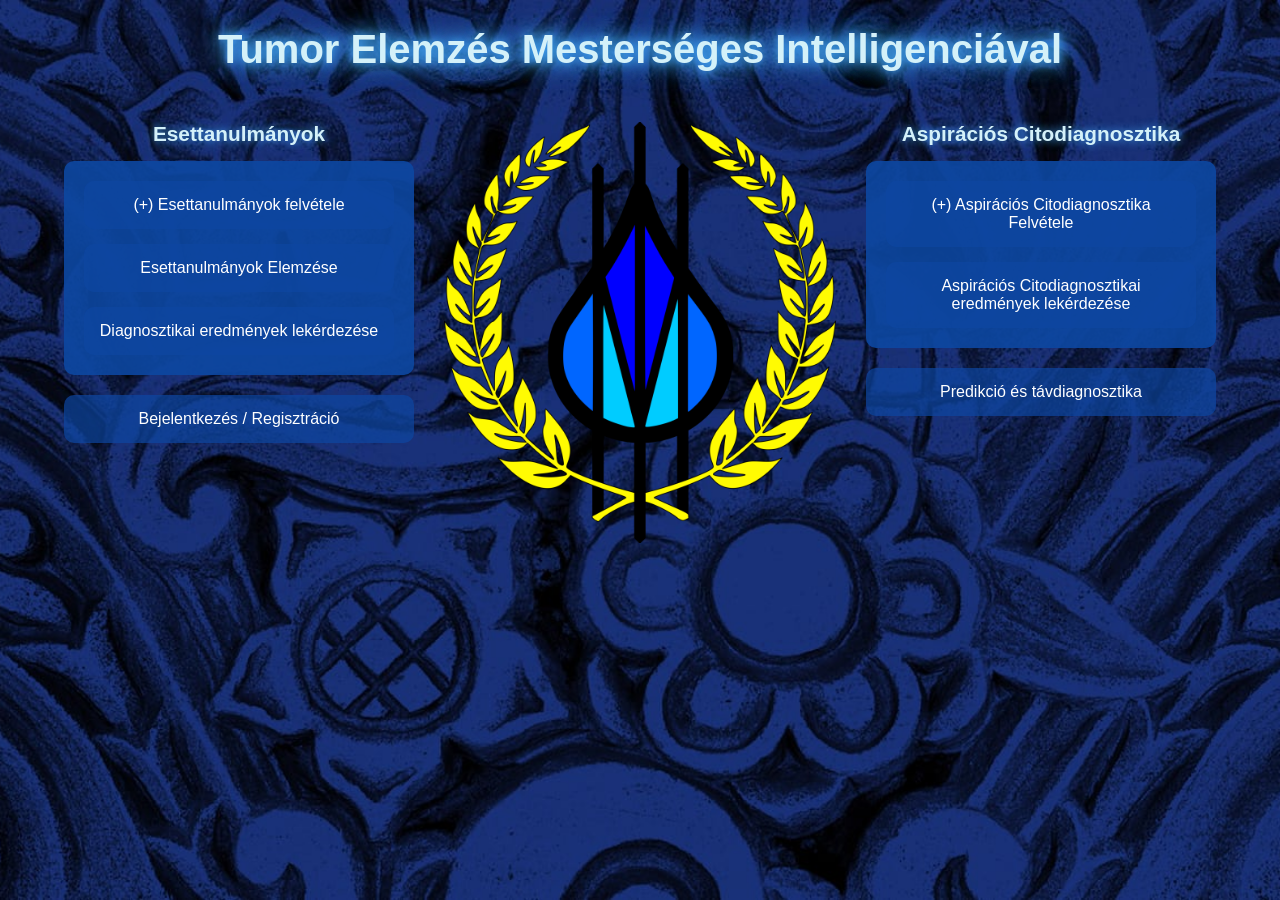
<file: index.html>
<!DOCTYPE html>
<html lang="hu">
<head>
    <meta charset="UTF-8">
    <meta name="viewport" content="width=device-width, initial-scale=1.0, maximum-scale=1.0, user-scalable=no">
    <link rel="icon" href="icon.png">
    <title>TEMI- Tumor Elemzes MI-vel</title>
    <link rel="stylesheet" href="style.css">
</head>
<body>
<h1>Tumor Elemzés Mesterséges Intelligenciával</h1>
<div class="dashboard-three-column">
    <div class="column left-column">
        <div class="section-title">Esettanulmányok</div>
        <div class="button-container dark-container">
            <a href="organ.html" class="dashboard-button">(+) Esettanulmányok felvétele</a>
            <a href="web_analyse.php" class="dashboard-button">Esettanulmányok Elemzése</a>
            <a href="query.html" class="dashboard-button">Diagnosztikai eredmények lekérdezése</a>
        </div>
        <div class="additional-buttons">
            <a href="signup.html" class="dashboard-button">Bejelentkezés / Regisztráció</a>
        </div>
    </div>

    <div class="column middle-column">
        <div class="logo-section">
            <div class="logo">
                <img src="image1.png" alt="TEMI Logo">
            </div>
        </div>
    </div>

    <div class="column right-column">
        <div class="section-title">Aspirációs Citodiagnosztika</div>
        <div class="button-container dark-container">
            <a href="image_analysis.html" class="dashboard-button">(+) Aspirációs Citodiagnosztika Felvétele</a>
            <a href="imgquery.html" class="dashboard-button">Aspirációs Citodiagnosztikai eredmények lekérdezése</a>
        </div>
        <div class="additional-buttons">
            <a href="patient.html" class="dashboard-button">Predikció és távdiagnosztika</a>
        </div>
    </div>
</div>
</body>
</html>
</file>
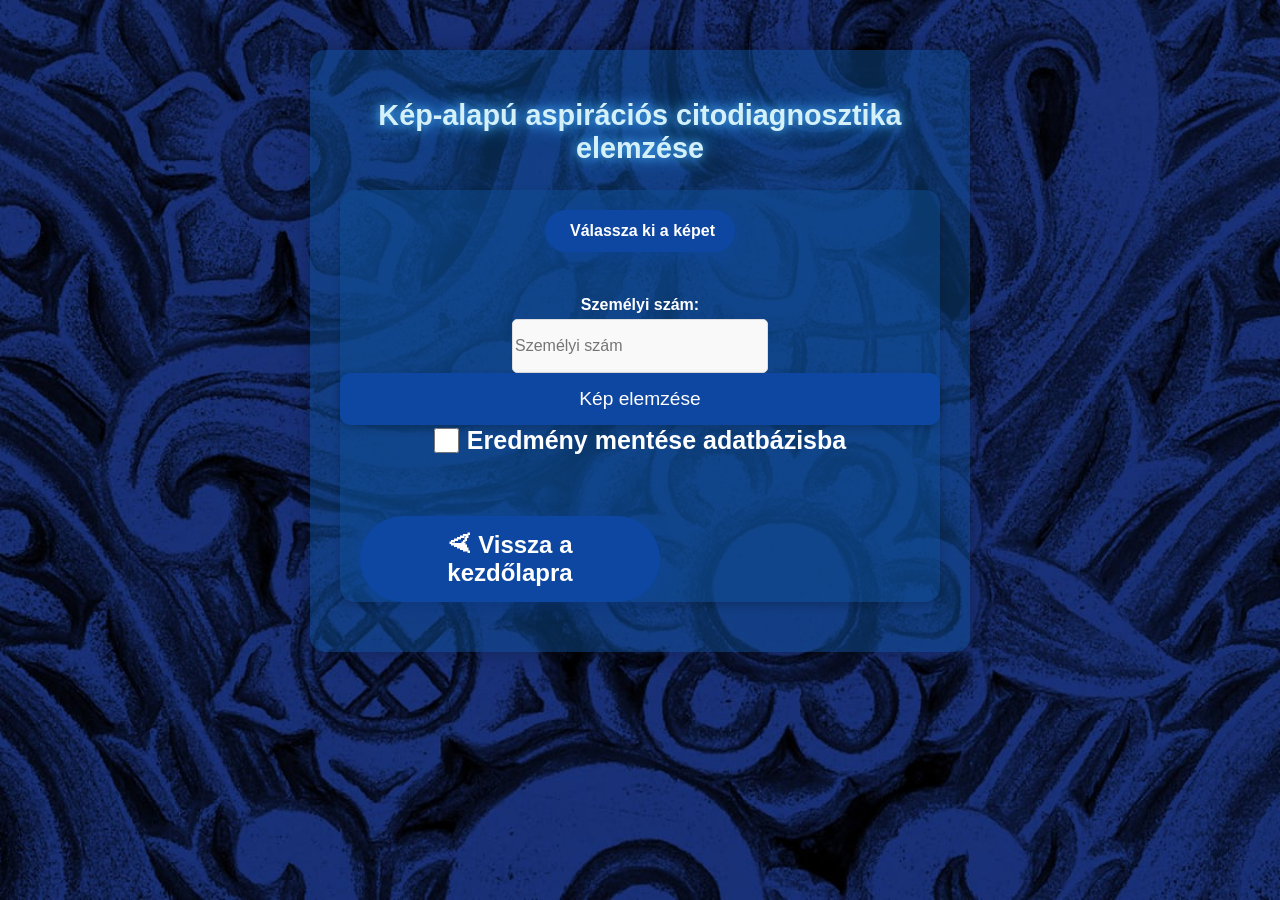
<file: image_analysis.html>
<!DOCTYPE html>
<html lang="hu">
<head>
  <meta charset="UTF-8">
  <meta name="viewport" content="width=device-width, initial-scale=1.0, maximum-scale=1.0, user-scalable=no">
  <link rel="icon" href="icon.png">
  <title>Kep Elemzes - Aspiracios Citodiagnosztika</title>
  <link rel="stylesheet" href="style.css">
</head>
<body>
<div class="query-container" style="max-width: 600px;">
  <h1 class="query-title">Kép-alapú aspirációs citodiagnosztika elemzése</h1>

  <!--
  <div class="requirements">
    <h3>Feltöltési követelmények:</h3>
    <ul>
      <li>Támogatott formátumok: JPG, PNG</li>
      <li>Maximum fájlméret: 5MB</li>
      <li>Legjobb eredmény érdekében a kép legyen tiszta és jól megvilágított</li>
    </ul>
  </div>

  -->

  <form action="image_analysis.php" method="post" enctype="multipart/form-data">
    <div class="image-container">
      <div class="file-upload">
        <input type="file" name="tumor_image" id="tumor_image" accept="image/jpeg, image/png" required>
        <span class="upload-text">Válassza ki a képet</span>
      </div>
      <img id="preview-image" class="image-preview" alt="Előnézet">
    </div>

    <div class="form-group">
      <label for="szsz">Személyi szám:</label>
      <input type="text" id="szsz" name="szsz" placeholder="Személyi szám" required>
    </div>

    <button type="submit" class="query-btn">Kép elemzése</button>

    <label class="check">
      <input type="checkbox" id="save_to_db" name="save_to_db">
      <span class="ch-text">Eredmény mentése adatbázisba</span>
    </label>
    <a href="index.html" class="btn"> ⮘ Vissza a kezdőlapra</a>
  </form>
</div>



<script>
  document.getElementById('tumor_image').addEventListener('change', function() {
    const file = this.files[0];
    if (file) {
      const reader = new FileReader();
      reader.onload = function(e) {
        const preview = document.getElementById('preview-image');
        preview.src = e.target.result;
        preview.style.display = 'block';
      }
      reader.readAsDataURL(file);
      document.querySelector('.upload-text').textContent = file.name;
    }
  });
</script>
</body>
</html>
</file>
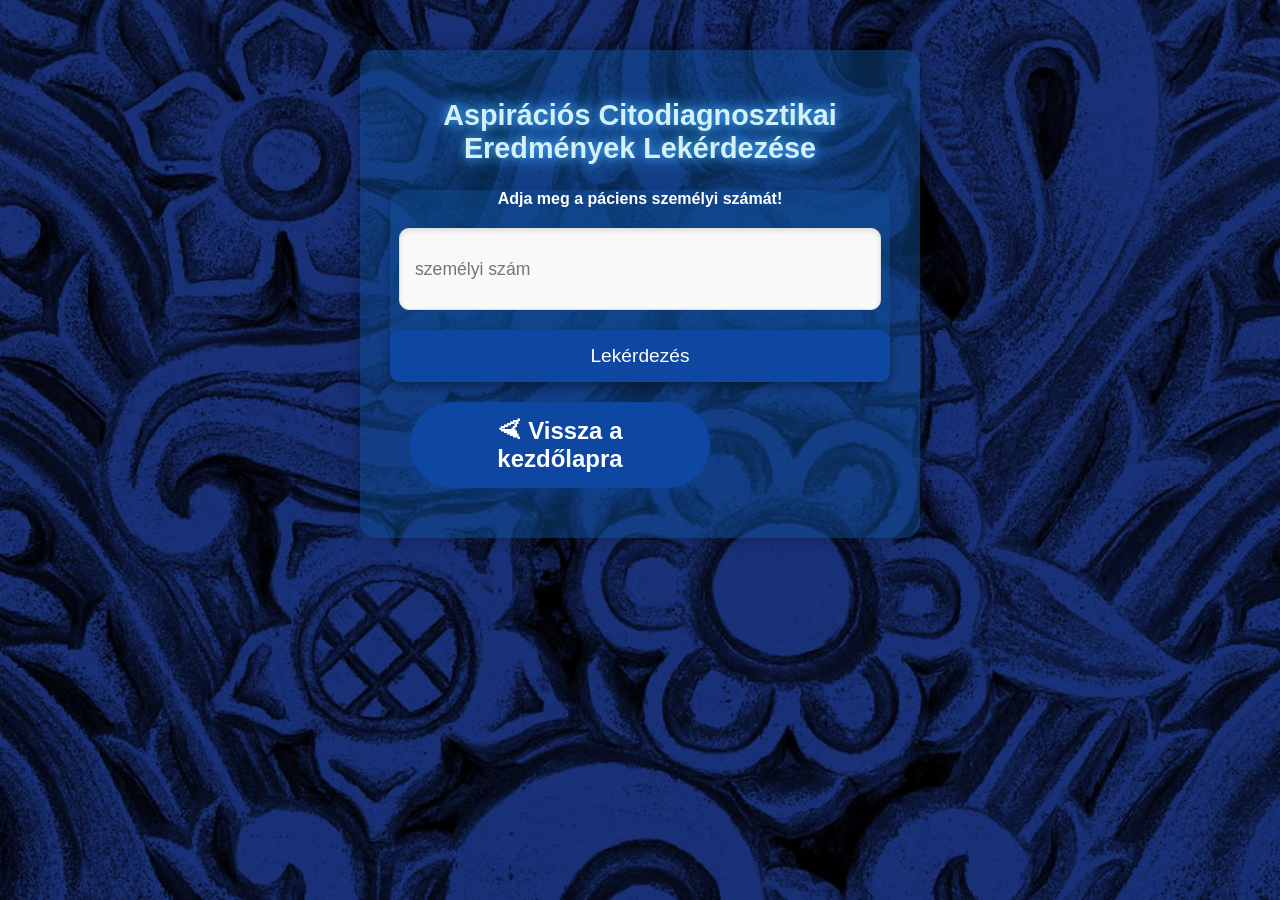
<file: imgquery.html>
<!DOCTYPE html>
<html lang="hu">
<head>
    <meta charset="UTF-8">
    <meta name="viewport" content="width=device-width, initial-scale=1.0, maximum-scale=1.0, user-scalable=no">
    <link rel="icon" href="icon.png">
    <title>Kep elemzes diagnosztikai eredmenye</title>
    <link rel="stylesheet" href="style.css">
</head>
<body>
<div class="query-container">
    <h1 class="query-title">Aspirációs Citodiagnosztikai Eredmények Lekérdezése</h1>
    <form action="imgquery.php" method="post">
        <label for="szsz">Adja meg a páciens személyi számát!</label>
        <input type="text" id="szsz" name="szsz" class="query-input" placeholder="személyi szám" required>
        <button type="submit" class="query-btn">Lekérdezés</button>
    </form>
    <a href="index.html" class="btn"> ⮘ Vissza a kezdőlapra</a>
</div>

</body>
</html>
</file>
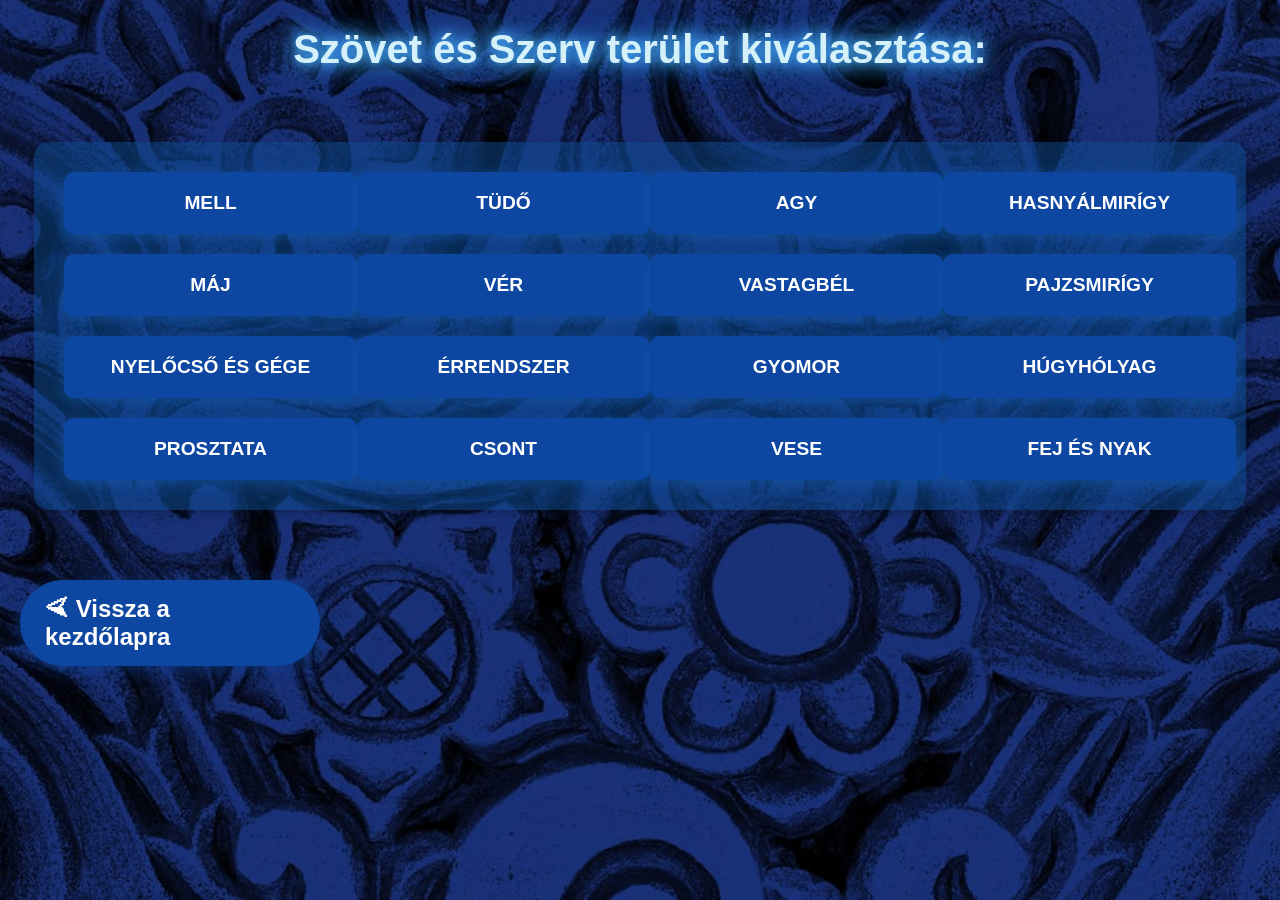
<file: organ.html>
<!DOCTYPE html>
<html lang="hu">
<head>
    <meta charset="UTF-8">
    <meta name="viewport" content="width=device-width, initial-scale=1.0, maximum-scale=1.0, user-scalable=no">
    <link rel="icon" href="icon.png">
    <title>TEMI-Szervek</title>
    <link rel="stylesheet" href="style.css">
    <style>
        .organ-container {
            display: grid;
            grid-template-columns: repeat(4, 1fr);
            gap: 20px;
            width: 90%;
            max-width: 1200px;
            margin: 50px auto;
            padding: 30px;
            background: rgba(15, 77, 146, 0.5);
            border-radius: 15px;
            box-shadow: 0 4px 10px rgba(0, 0, 0, 0.2);
        }

        .organ-button {
            display: block;
            padding: 20px 10px;
            font-size: 1.2em;
            font-weight: bold;
            color: #fff;
            background: #0d47a1;
            border: none;
            border-radius: 10px;
            cursor: pointer;
            text-transform: uppercase;
            text-align: center;
            text-decoration: none;
            transition: background 0.3s, box-shadow 0.3s;
            box-shadow: 0 4px 15px rgba(21, 101, 192, 0.5);
            width: 100%;
        }

        .organ-button:hover {
            background: #1565c0;
            box-shadow: 0 0 10px #42a5f5, 0 0 40px #42a5f5, 0 0 60px #42a5f5;
        }

        .organ-button:active {
            transform: scale(0.98);
        }

        @media screen and (max-width: 768px) {
            .organ-container {
                grid-template-columns: repeat(2, 1fr);
                width: 95%;
                padding: 15px;
            }

            .organ-button {
                font-size: 1em;
                padding: 15px 10px;
            }
        }

        @media screen and (max-width: 480px) {
            .organ-container {
                grid-template-columns: 1fr;
            }
        }
    </style>
</head>
<body>
<h1>Szövet és Szerv terület kiválasztása:</h1>

<div class="organ-container">
    <a href="webin.html" class="organ-button">Mell</a>
    <a href="webin.html" class="organ-button">Tüdő</a>
    <a href="webin.html" class="organ-button">Agy</a>
    <a href="webin.html" class="organ-button">Hasnyálmirígy</a>
    <a href="webin.html" class="organ-button">Máj</a>
    <a href="webin.html" class="organ-button">Vér</a>
    <a href="webin.html" class="organ-button">Vastagbél</a>
    <a href="webin.html" class="organ-button">Pajzsmirígy</a>
    <a href="webin.html" class="organ-button">Nyelőcső és gége</a>
    <a href="webin.html" class="organ-button">Érrendszer</a>
    <a href="webin.html" class="organ-button">Gyomor</a>
    <a href="webin.html" class="organ-button">Húgyhólyag</a>
    <a href="webin.html" class="organ-button">Prosztata</a>
    <a href="webin.html" class="organ-button">Csont</a>
    <a href="webin.html" class="organ-button">Vese</a>
    <a href="webin.html" class="organ-button">Fej és nyak</a>
</div>

<a href="index.html" class="btn"> ⮘ Vissza a kezdőlapra</a>

</body>
</html>
</file>
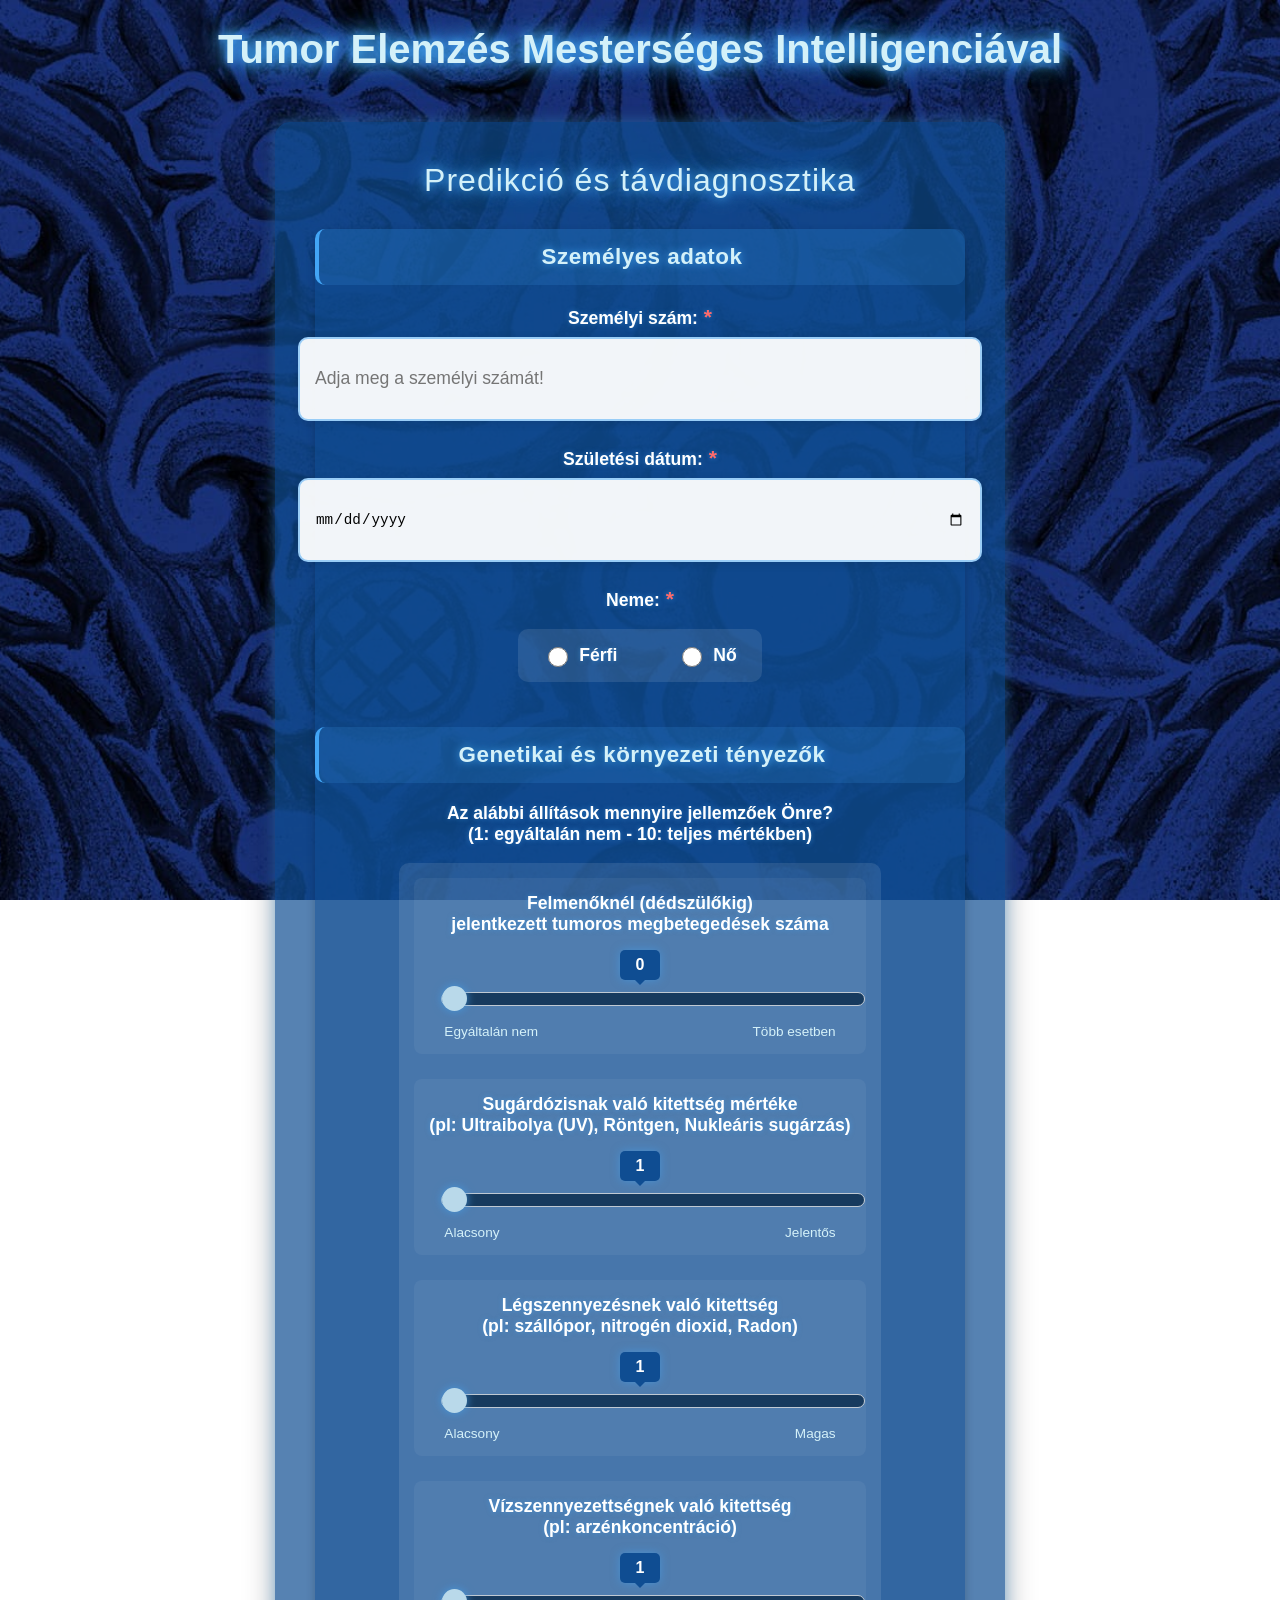
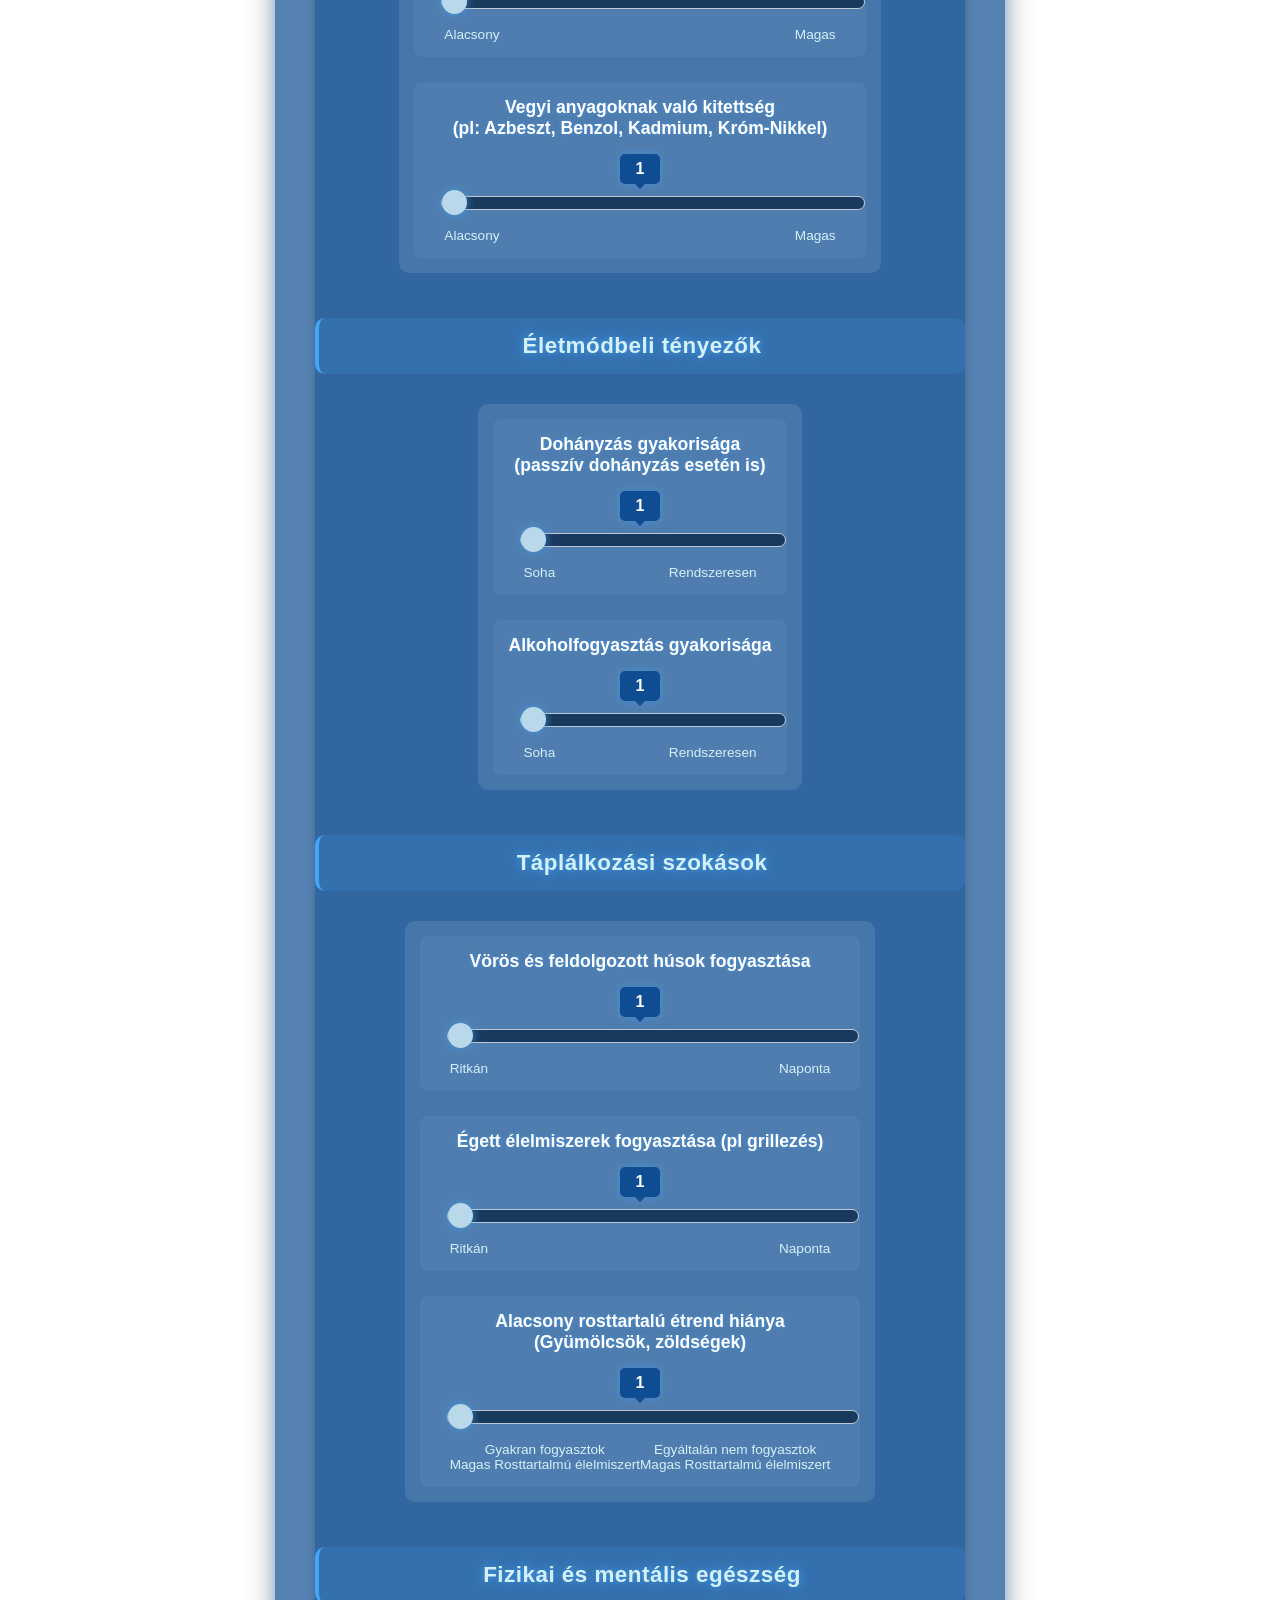
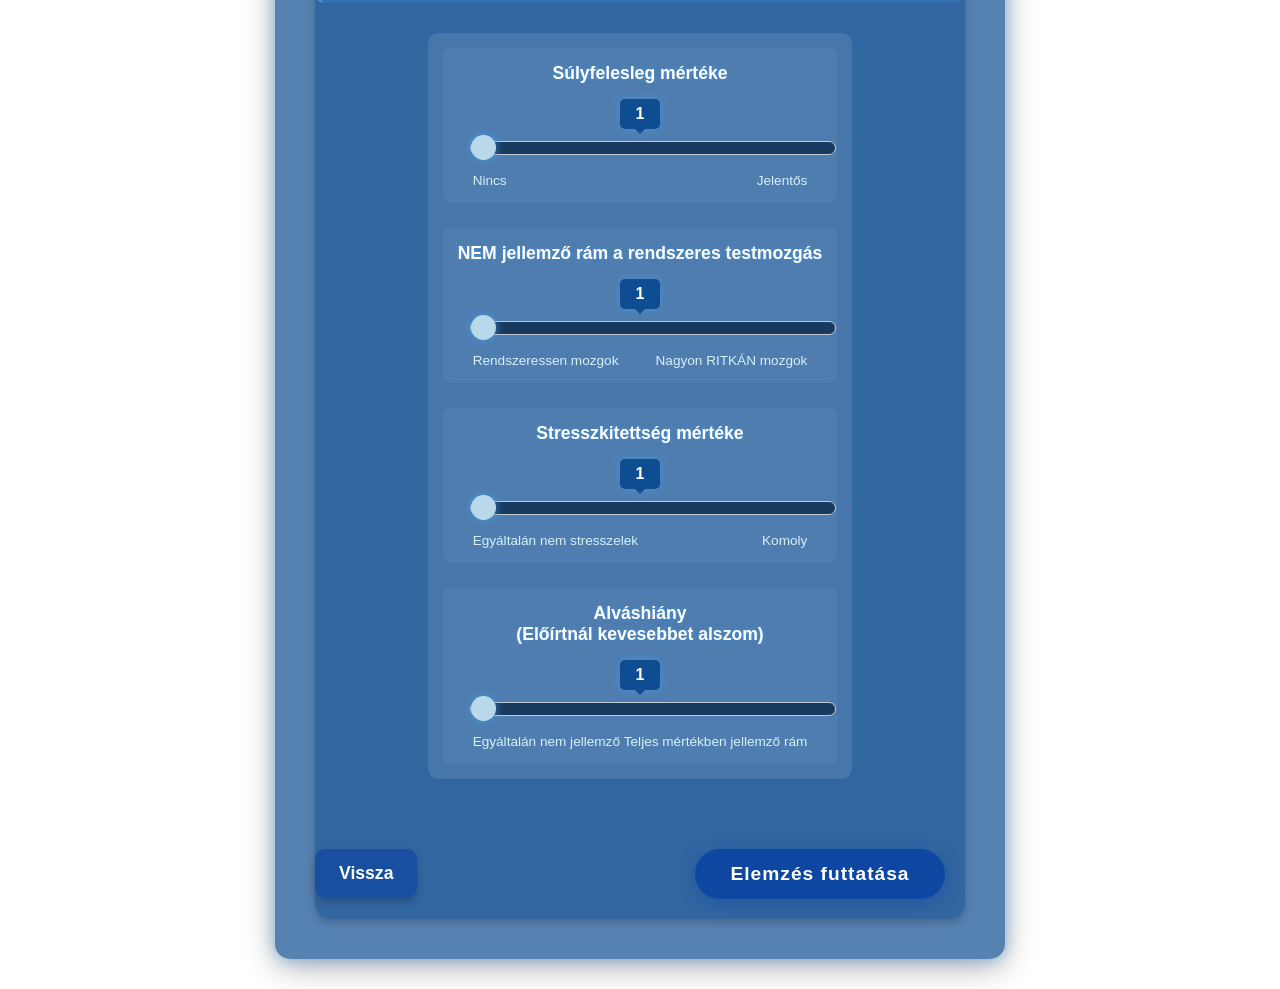
<file: patient.html>
<!DOCTYPE html>
<html lang="hu">
<head>
    <meta charset="UTF-8">
    <meta name="viewport" content="width=device-width, initial-scale=1.0, maximum-scale=1.0, user-scalable=no">
    <link rel="icon" href="icon.png">
    <title>TEMI - Predikció és távdiagnosztika</title>
    <link rel="stylesheet" href="style.css">
    <style>
        .prediction-form {
            background: rgba(15, 77, 146, 0.7);
            border-radius: 15px;
            padding: 40px;
            width: 90%;
            max-width: 650px;
            margin: 30px auto;
            box-shadow: 0 8px 32px rgba(0, 0, 0, 0.3), 0 0 15px rgba(66, 165, 245, 0.5);
            animation: formGlow 3s infinite alternate;
        }

        @keyframes formGlow {
            from {
                box-shadow: 0 8px 32px rgba(0, 0, 0, 0.3), 0 0 15px rgba(66, 165, 245, 0.5);
            }
            to {
                box-shadow: 0 8px 32px rgba(0, 0, 0, 0.3), 0 0 25px rgba(66, 165, 245, 0.8);
            }
        }

        .form-title {
            font-size: 2em;
            color: #d4f1f9;
            text-shadow: 0 0 10px #42a5f5, 0 0 20px #42a5f5;
            margin-bottom: 30px;
            text-align: center;
            letter-spacing: 1px;
        }

        /* Section title styling */
        .section-title {
            font-size: 1.4em;
            color: #d4f1f9;
            text-shadow: 0 0 8px #42a5f5;
            margin: 35px 0 20px 0;
            padding: 15px 20px;
            background: rgba(66, 165, 245, 0.15);
            border-radius: 10px;
            border-left: 4px solid #42a5f5;
            font-weight: bold;
            letter-spacing: 0.5px;
        }

        .section-title:first-of-type {
            margin-top: 25px;
        }

        .form-group {
            margin-bottom: 25px;
            position: relative;
        }

        .form-group label {
            display: block;
            margin-bottom: 8px;
            font-size: 1.1em;
            font-weight: bold;
            color: #FFFFFF;
            text-shadow: 0 0 5px rgba(66, 165, 245, 0.5);
        }

        .form-group input[type="text"],
        .form-group input[type="date"] {
            width: 100%;
            padding: 15px;
            border-radius: 10px;
            border: 2px solid rgba(66, 165, 245, 0.5);
            background: rgba(255, 255, 255, 0.95);
            font-size: 1.1em;
            transition: all 0.3s ease;
            box-shadow: 0 2px 10px rgba(0, 0, 0, 0.1);
        }

        .form-group input:focus {
            border-color: #42a5f5;
            box-shadow: 0 0 15px rgba(66, 165, 245, 0.7);
            outline: none;
            transform: translateY(-2px);
        }

        .radio-group {
            display: flex;
            gap: 30px;
            margin: 10px 0;
            padding: 10px;
            border-radius: 10px;
            background: rgba(255, 255, 255, 0.1);
        }

        .radio-option {
            display: flex;
            align-items: center;
            gap: 8px;
            padding: 5px 15px;
            border-radius: 8px;
            cursor: pointer;
        }

        .radio-option:hover {
            background: rgba(66, 165, 245, 0.2);
        }

        .radio-option input[type="radio"] {
            width: 20px;
            height: 20px;
            cursor: pointer;
        }

        .radio-option label {
            margin-bottom: 0;
            cursor: pointer;
        }

        /* Scale slider styling */
        .scale-container {
            display: flex;
            flex-direction: column;
            gap: 25px;
            margin: 10px 0;
            padding: 15px;
            border-radius: 10px;
            background: rgba(255, 255, 255, 0.1);
        }

        .scale-item {
            position: relative;
            padding: 15px;
            border-radius: 8px;
            transition: all 0.2s ease;
            background: rgba(255, 255, 255, 0.05);
        }

        .scale-item:hover {
            background: rgba(66, 165, 245, 0.1);
        }

        .scale-item label {
            display: block;
            margin-bottom: 15px;
            cursor: pointer;
        }

        .scale-wrapper {
            display: flex;
            flex-direction: column;
            width: 100%;
        }

        .slider-container {
            position: relative;
            width: 100%;
            padding: 0 10px;
        }

        /* Custom slider */
        .slider {
            -webkit-appearance: none;
            width: 100%;
            height: 12px;
            border-radius: 10px;
            background: linear-gradient(to right, #0a2a4a, #42a5f5);
            outline: none;
            opacity: 0.8;
            transition: opacity 0.2s;
            margin-bottom: 10px;
        }

        .slider:hover {
            opacity: 1;
        }

        .slider::-webkit-slider-thumb {
            -webkit-appearance: none;
            appearance: none;
            width: 25px;
            height: 25px;
            border-radius: 50%;
            background: #d4f1f9;
            box-shadow: 0 0 10px rgba(66, 165, 245, 0.8);
            cursor: pointer;
            transition: all 0.2s;
        }

        .slider::-webkit-slider-thumb:hover {
            transform: scale(1.2);
            box-shadow: 0 0 15px rgba(66, 165, 245, 1);
        }

        .slider::-moz-range-thumb {
            width: 25px;
            height: 25px;
            border-radius: 50%;
            background: #d4f1f9;
            box-shadow: 0 0 10px rgba(66, 165, 245, 0.8);
            cursor: pointer;
            border: none;
            transition: all 0.2s;
        }

        .slider::-moz-range-thumb:hover {
            transform: scale(1.2);
            box-shadow: 0 0 15px rgba(66, 165, 245, 1);
        }

        /* Scale marks */
        .scale-marks {
            display: flex;
            justify-content: space-between;
            padding: 0 10px;
            margin-top: 5px;
        }

        .scale-mark {
            font-size: 0.8em;
            color: #d4f1f9;
            width: 25px;
            text-align: center;
        }

        /* Value indicator */
        .value-indicator {
            position: relative;
            width: 40px;
            height: 30px;
            background: #0f4d92;
            border-radius: 5px;
            display: flex;
            justify-content: center;
            align-items: center;
            color: white;
            font-weight: bold;
            margin: 0 auto;
            box-shadow: 0 0 10px rgba(66, 165, 245, 0.5);
            margin-bottom: 10px;
            transition: all 0.3s;
        }

        .value-indicator::after {
            content: '';
            position: absolute;
            left: 50%;
            bottom: -5px;
            transform: translateX(-50%);
            width: 0;
            height: 0;
            border-left: 6px solid transparent;
            border-right: 6px solid transparent;
            border-top: 6px solid #0f4d92;
        }

        .scale-labels {
            display: flex;
            justify-content: space-between;
            margin-top: 8px;
            padding: 0 15px;
        }

        .scale-labels span {
            font-size: 0.85em;
            color: #d4f1f9;
        }

        .required-label::after {
            content: " *";
            color: #ff6b6b;
            font-weight: bold;
            font-size: 1.2em;
        }

        .form-footer {
            margin-top: 40px;
            display: flex;
            justify-content: space-between;
            align-items: center;
        }

        .back-link {
            display: inline-block;
            padding: 14px 24px;
            background: rgba(13, 71, 161, 0.7);
            color: white;
            text-decoration: none;
            border-radius: 10px;
            font-size: 1.1em;
            font-weight: bold;
            transition: all 0.3s ease;
            box-shadow: 0 4px 8px rgba(0, 0, 0, 0.2);
        }

        .back-link:hover {
            background: rgba(21, 101, 192, 0.8);
            transform: translateY(-3px);
            box-shadow: 0 0 10px rgba(66, 165, 245, 0.7), 0 6px 12px rgba(0, 0, 0, 0.2);
        }

        .btn {
            padding: 14px 30px;
            font-size: 1.2em;
            letter-spacing: 1px;
            transition: all 0.3s ease;
            transform-origin: center;
        }

        .btn:hover {
            transform: scale(1.05) translateY(-3px);
        }

        /* Form validation styling */
        input:invalid {
            border-color: #ff6b6b;
        }

        /* Responsive adjustments */
        @media screen and (max-width: 768px) {
            .prediction-form {
                padding: 25px;
            }

            .form-title {
                font-size: 1.7em;
            }

            .section-title {
                font-size: 1.2em;
                margin: 25px 0 15px 0;
                padding: 12px 15px;
            }

            .radio-group {
                flex-direction: column;
                gap: 10px;
            }

            .radio-option {
                padding: 12px 15px;
            }

            .form-footer {
                flex-direction: column;
                gap: 20px;
            }

            .back-link, .btn {
                width: 100%;
                text-align: center;
            }

            .back-link {
                order: 2;
            }

            .btn {
                order: 1;
            }
        }
    </style>
</head>
<body>
<h1>Tumor Elemzés Mesterséges Intelligenciával</h1>

<div class="prediction-form">
    <div class="form-title">Predikció és távdiagnosztika</div>

    <form id="patientForm" action="process_prediction.php" method="POST">

        <div class="section-title">Személyes adatok</div>

        <!-- Personal ID -->
        <div class="form-group">
            <label for="szsz" class="required-label">Személyi szám:</label>
            <input type="text" id="szsz" name="szsz" required
                   pattern="[0-9]{6}[0-9]{4}"
                   title="Kérjük, adjon meg egy érvényes személyi számot (10 számjegy)"
                   placeholder="Adja meg a személyi számát!">
        </div>

        <!-- Date of Birth -->
        <div class="form-group">
            <label for="bdate" class="required-label">Születési dátum:</label>
            <input type="date" id="bdate" name="bdate" required>
        </div>

        <!-- Gender -->
        <div class="form-group">
            <label class="required-label">Neme:</label>
            <div class="radio-group">
                <div class="radio-option">
                    <input type="radio" id="gender-male" name="gender" value="1" required>
                    <label for="gender-male">Férfi</label>
                </div>
                <div class="radio-option">
                    <input type="radio" id="gender-female" name="gender" value="0">
                    <label for="gender-female">Nő</label>
                </div>
            </div>
        </div>

        <div class="section-title">Genetikai és környezeti tényezők</div>

        <div class="form-group">
            <label>Az alábbi állítások mennyire jellemzőek Önre? <br> (1: egyáltalán nem - 10: teljes mértékben)</label>
            <div class="scale-container">
                <div class="scale-item">
                    <label for="marker1">Felmenőknél (dédszülőkig) <br> jelentkezett tumoros megbetegedések száma</label>
                    <div class="scale-wrapper">
                        <div class="value-indicator" id="marker1-value">1</div>
                        <div class="slider-container">
                            <input type="range" min="0" max="14" value="0" class="slider" id="marker1" name="marker1">
                        </div>
                        <div class="scale-labels">
                            <span>Egyáltalán nem</span>
                            <span>Több esetben</span>
                        </div>
                    </div>
                </div>

                <div class="scale-item">
                    <label for="marker2">Sugárdózisnak való kitettség mértéke<br>(pl: Ultraibolya (UV), Röntgen, Nukleáris sugárzás)</label>
                    <div class="scale-wrapper">
                        <div class="value-indicator" id="marker2-value">1</div>
                        <div class="slider-container">
                            <input type="range" min="1" max="10" value="1" class="slider" id="marker2" name="marker2">
                        </div>
                        <div class="scale-labels">
                            <span>Alacsony</span>
                            <span>Jelentős</span>
                        </div>
                    </div>
                </div>

                <div class="scale-item">
                    <label for="marker3">Légszennyezésnek való kitettség <br>(pl: szállópor, nitrogén dioxid, Radon)</label>
                    <div class="scale-wrapper">
                        <div class="value-indicator" id="marker3-value">1</div>
                        <div class="slider-container">
                            <input type="range" min="1" max="10" value="1" class="slider" id="marker3" name="marker3">
                        </div>
                        <div class="scale-labels">
                            <span>Alacsony</span>
                            <span>Magas</span>
                        </div>
                    </div>
                </div>

                <div class="scale-item">
                    <label for="marker4">Vízszennyezettségnek való kitettség <br>(pl: arzénkoncentráció)</label>
                    <div class="scale-wrapper">
                        <div class="value-indicator" id="marker4-value">1</div>
                        <div class="slider-container">
                            <input type="range" min="1" max="10" value="1" class="slider" id="marker4" name="marker4">
                        </div>
                        <div class="scale-labels">
                            <span>Alacsony</span>
                            <span>Magas</span>
                        </div>
                    </div>
                </div>

                <div class="scale-item">
                    <label for="marker5">Vegyi anyagoknak való kitettség<br>(pl: Azbeszt, Benzol, Kadmium, Króm-Nikkel)</label>
                    <div class="scale-wrapper">
                        <div class="value-indicator" id="marker5-value">1</div>
                        <div class="slider-container">
                            <input type="range" min="1" max="10" value="1" class="slider" id="marker5" name="marker5">
                        </div>
                        <div class="scale-labels">
                            <span>Alacsony</span>
                            <span>Magas</span>
                        </div>
                    </div>
                </div>
            </div>
        </div>

        <div class="section-title">Életmódbeli tényezők</div>

        <div class="form-group">
            <div class="scale-container">
                <div class="scale-item">
                    <label for="marker6">Dohányzás gyakorisága<br>(passzív dohányzás esetén is)</label>
                    <div class="scale-wrapper">
                        <div class="value-indicator" id="marker6-value">1</div>
                        <div class="slider-container">
                            <input type="range" min="1" max="10" value="1" class="slider" id="marker6" name="marker6">
                        </div>
                        <div class="scale-labels">
                            <span>Soha</span>
                            <span>Rendszeresen</span>
                        </div>
                    </div>
                </div>

                <div class="scale-item">
                    <label for="marker7">Alkoholfogyasztás gyakorisága</label>
                    <div class="scale-wrapper">
                        <div class="value-indicator" id="marker7-value">1</div>
                        <div class="slider-container">
                            <input type="range" min="1" max="10" value="1" class="slider" id="marker7" name="marker7">
                        </div>
                        <div class="scale-labels">
                            <span>Soha</span>
                            <span>Rendszeresen</span>
                        </div>
                    </div>
                </div>
            </div>
        </div>

        <div class="section-title">Táplálkozási szokások</div>

        <div class="form-group">
            <div class="scale-container">
                <div class="scale-item">
                    <label for="marker8">Vörös és feldolgozott húsok fogyasztása</label>
                    <div class="scale-wrapper">
                        <div class="value-indicator" id="marker8-value">1</div>
                        <div class="slider-container">
                            <input type="range" min="1" max="10" value="1" class="slider" id="marker8" name="marker8">
                        </div>
                        <div class="scale-labels">
                            <span>Ritkán</span>
                            <span>Naponta</span>
                        </div>
                    </div>
                </div>

                <div class="scale-item">
                    <label for="marker9">Égett élelmiszerek fogyasztása (pl grillezés)</label>
                    <div class="scale-wrapper">
                        <div class="value-indicator" id="marker9-value">1</div>
                        <div class="slider-container">
                            <input type="range" min="1" max="10" value="1" class="slider" id="marker9" name="marker9">
                        </div>
                        <div class="scale-labels">
                            <span>Ritkán</span>
                            <span>Naponta</span>
                        </div>
                    </div>
                </div>

                <div class="scale-item">
                    <label for="marker10">Alacsony rosttartalú étrend hiánya<br>(Gyümölcsök, zöldségek)</label>
                    <div class="scale-wrapper">
                        <div class="value-indicator" id="marker10-value">1</div>
                        <div class="slider-container">
                            <input type="range" min="1" max="10" value="1" class="slider" id="marker10" name="marker10">
                        </div>
                        <div class="scale-labels">
                            <span>Gyakran fogyasztok<br>Magas Rosttartalmú élelmiszert</span>
                            <span>Egyáltalán nem fogyasztok<br>Magas Rosttartalmú élelmiszert</span>
                        </div>
                    </div>
                </div>
            </div>
        </div>

        <div class="section-title">Fizikai és mentális egészség</div>

        <div class="form-group">
            <div class="scale-container">
                <div class="scale-item">
                    <label for="marker11">Súlyfelesleg mértéke</label>
                    <div class="scale-wrapper">
                        <div class="value-indicator" id="marker11-value">1</div>
                        <div class="slider-container">
                            <input type="range" min="1" max="10" value="1" class="slider" id="marker11" name="marker11">
                        </div>
                        <div class="scale-labels">
                            <span>Nincs</span>
                            <span>Jelentős</span>
                        </div>
                    </div>
                </div>

                <div class="scale-item">
                    <label for="marker12">NEM jellemző rám a rendszeres testmozgás</label>
                    <div class="scale-wrapper">
                        <div class="value-indicator" id="marker12-value">1</div>
                        <div class="slider-container">
                            <input type="range" min="1" max="10" value="1" class="slider" id="marker12" name="marker12">
                        </div>
                        <div class="scale-labels">
                            <span>Rendszeressen mozgok</span>
                            <span>Nagyon RITKÁN mozgok</span>
                        </div>
                    </div>
                </div>

                <div class="scale-item">
                    <label for="marker13">Stresszkitettség mértéke</label>
                    <div class="scale-wrapper">
                        <div class="value-indicator" id="marker13-value">1</div>
                        <div class="slider-container">
                            <input type="range" min="1" max="10" value="1" class="slider" id="marker13" name="marker13">
                        </div>
                        <div class="scale-labels">
                            <span>Egyáltalán nem stresszelek</span>
                            <span>Komoly</span>
                        </div>
                    </div>
                </div>

                <div class="scale-item">
                    <label for="marker14">Alváshiány<br>(Előírtnál kevesebbet alszom)</label>
                    <div class="scale-wrapper">
                        <div class="value-indicator" id="marker14-value">1</div>
                        <div class="slider-container">
                            <input type="range" min="1" max="10" value="1" class="slider" id="marker14" name="marker14">
                        </div>
                        <div class="scale-labels">
                            <span>Egyáltalán nem jellemző</span>
                            <span>Teljes mértékben jellemző rám</span>
                        </div>
                    </div>
                </div>
            </div>
        </div>

        <!-- Form Actions -->
        <div class="form-footer">
            <a href="index.html" class="back-link">Vissza</a>
            <button type="submit" class="btn">Elemzés futtatása</button>
        </div>
    </form>
</div>

<script>
    // Update value indicators and handle slider interactions
    document.querySelectorAll('.slider').forEach(slider => {
        const valueIndicator = document.getElementById(`${slider.id}-value`);

        // Initialize
        valueIndicator.textContent = slider.value;
        updateSliderStyle(slider);

        // Update on input
        slider.addEventListener('input', function() {
            valueIndicator.textContent = this.value;
            updateSliderStyle(this);

            // Add visual feedback to slider item
            const scaleItem = this.closest('.scale-item');
            if (parseInt(this.value) > 1) {
                const intensity = (parseInt(this.value) / 10) * 0.3;
                scaleItem.style.backgroundColor = `rgba(66, 165, 245, ${intensity})`;
                scaleItem.style.boxShadow = `0 0 ${parseInt(this.value) * 2}px rgba(66, 165, 245, ${intensity + 0.2})`;
            } else {
                scaleItem.style.backgroundColor = 'rgba(255, 255, 255, 0.05)';
                scaleItem.style.boxShadow = 'none';
            }
        });
    });

    // Function to update slider visual style based on value
    function updateSliderStyle(slider) {
        const value = (slider.value - slider.min) / (slider.max - slider.min) * 100;
        slider.style.background = `linear-gradient(to right, #42a5f5 0%, #42a5f5 ${value}%, #0a2a4a ${value}%, #0a2a4a 100%)`;
    }

    // Fix for radio button selection
    document.querySelectorAll('.radio-option').forEach(item => {
        item.addEventListener('click', function(e) {
            // Prevent multiple events from firing
            if (e.target.tagName !== 'INPUT') {
                // Find the input inside this container
                const input = this.querySelector('input');
                if (input) {
                    input.checked = true;

                    // Reset style of all radio options
                    document.querySelectorAll('.radio-option').forEach(opt => {
                        opt.style.backgroundColor = '';
                        opt.style.boxShadow = '';
                    });

                    // Style this option
                    this.style.backgroundColor = 'rgba(66, 165, 245, 0.3)';
                    this.style.boxShadow = '0 0 10px rgba(66, 165, 245, 0.5)';
                }
            }
        });
    });
</script>
</body>
</html>
</file>
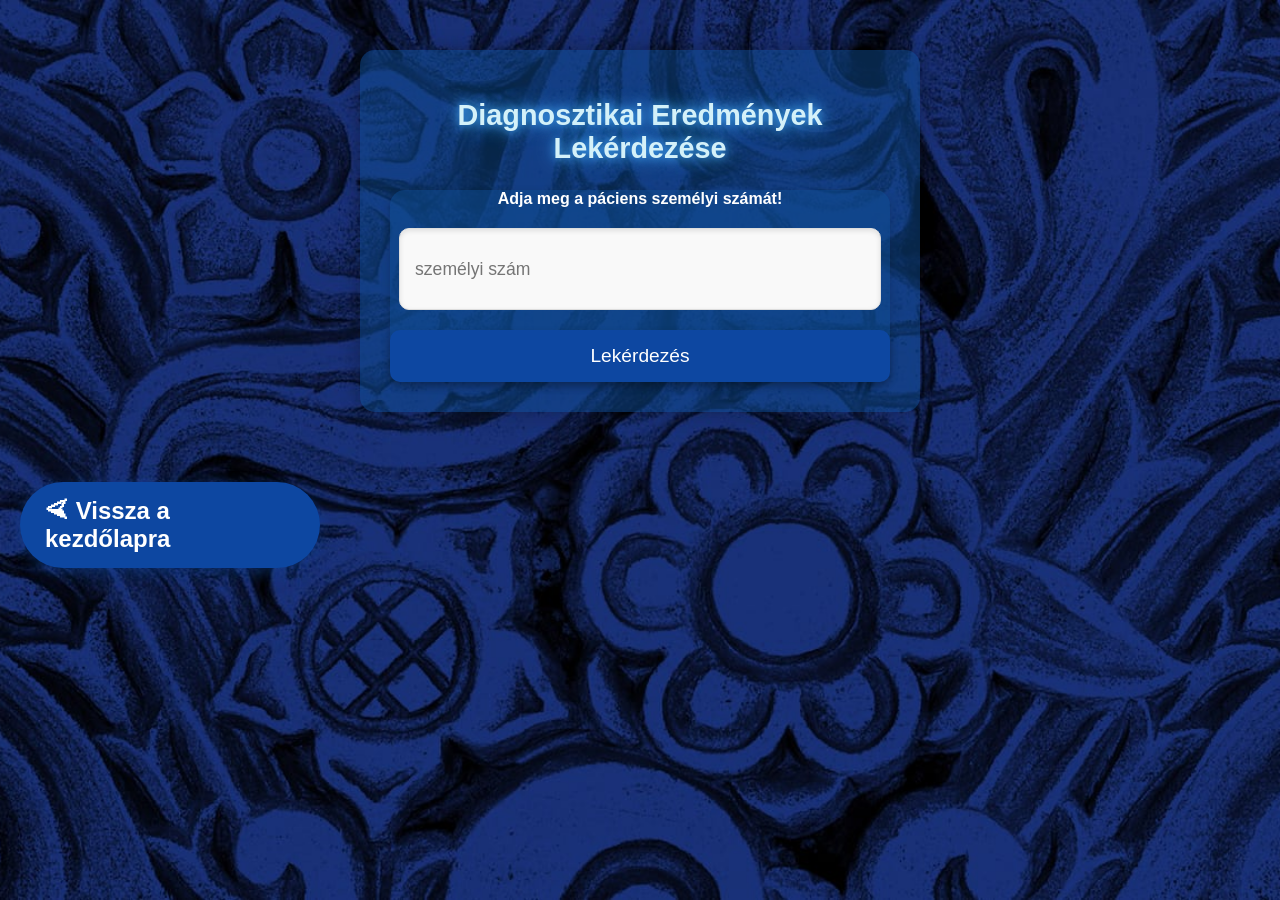
<file: query.html>
<!DOCTYPE html>
<html lang="hu">
<head>
    <meta charset="UTF-8">
    <meta name="viewport" content="width=device-width, initial-scale=1.0, maximum-scale=1.0, user-scalable=no">
    <link rel="icon" href="icon.png">
    <title>Diagnosztikai Eredmenyek</title>
    <link rel="stylesheet" href="style.css">
</head>
<body>
<div class="query-container">
    <h1 class="query-title">Diagnosztikai Eredmények Lekérdezése</h1>
    <form action="queryproc.php" method="post">
        <label for="szsz">Adja meg a páciens személyi számát!</label>
        <input type="text" id="szsz" name="szsz" class="query-input" placeholder="személyi szám" required>
        <button type="submit" class="query-btn">Lekérdezés</button>
    </form>
</div>
<a href="index.html" class="btn"> ⮘ Vissza a kezdőlapra</a>
</body>
</html>
</file>
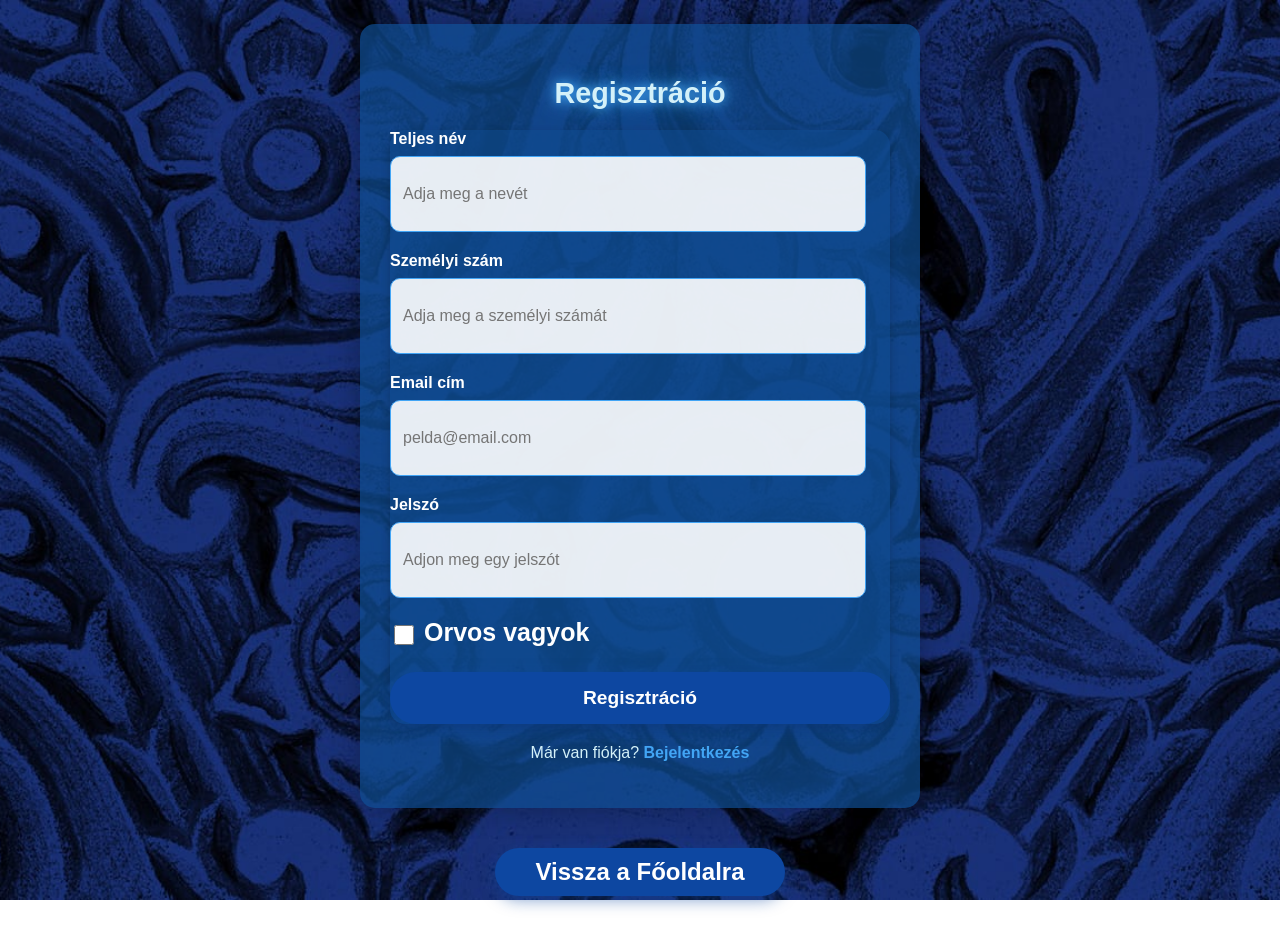
<file: signup.html>
<!DOCTYPE html>
<html lang="hu">
<head>
    <meta charset="UTF-8">
    <meta name="viewport" content="width=device-width, initial-scale=1.0, maximum-scale=1.0, user-scalable=no">
    <link rel="icon" href="icon.png">
    <title>Sing-in/Sign-up</title>
    <link rel="stylesheet" href="style.css">
</head>
<body>
<div class="auth-container">
    <!-- sign-up -->
    <div class="auth-form signup-form">
        <h2 class="auth-title">Regisztráció</h2>
        <form id="signupForm" action="signup_proc.php" method="POST">
            <div class="auth-input-group">
                <label for="name">Teljes név</label>
                <input type="text" id="name" name="name" required placeholder="Adja meg a nevét">
            </div>

            <div class="auth-input-group">
                <label for="personalId">Személyi szám</label>
                <input type="text" id="personalId" name="personalId" required placeholder="Adja meg a személyi számát">
            </div>

            <div class="auth-input-group">
                <label for="email">Email cím</label>
                <input type="email" id="email" name="email" required placeholder="pelda@email.com">
            </div>

            <div class="auth-input-group">
                <label for="password">Jelszó</label>
                <input type="password" id="password" name="password" required placeholder="Adjon meg egy jelszót">
            </div>

            <div class="auth-check">
                <input type="checkbox" id="isDoctor" name="isDoctor">
                <label for="isDoctor" class="ch-text">Orvos vagyok</label>
            </div>

            <button type="submit" class="auth-btn">Regisztráció</button>
        </form>
        <p class="auth-switch">Már van fiókja? <a href="#" id="showLogin">Bejelentkezés</a></p>
    </div>

    <!-- sign-in -->
    <div class="auth-form signin-form hidden">
        <h2 class="auth-title">Bejelentkezés</h2>
        <form id="signinForm" action="signin_proc.php" method="POST">
            <div class="auth-input-group">
                <label for="loginEmail">Email cím</label>
                <input type="email" id="loginEmail" name="loginEmail" required placeholder="pelda@email.com">
            </div>

            <div class="auth-input-group">
                <label for="loginPassword">Jelszó</label>
                <input type="password" id="loginPassword" name="loginPassword" required placeholder="Adja meg a jelszavát">
            </div>

            <button type="submit" class="auth-btn">Bejelentkezés</button>
        </form>
        <p class="auth-switch">Nincs még fiókja? <a href="#" id="showSignup">Regisztráció</a></p>
    </div>

    <div class="auth-actions">
        <a href="index.html" class="btn back-btn">Vissza a Főoldalra</a>
    </div>
</div>

<script>
    document.getElementById('showLogin').addEventListener('click', function(e) {
        e.preventDefault();
        document.querySelector('.signup-form').classList.add('hidden');
        document.querySelector('.signin-form').classList.remove('hidden');
    });

    document.getElementById('showSignup').addEventListener('click', function(e) {
        e.preventDefault();
        document.querySelector('.signin-form').classList.add('hidden');
        document.querySelector('.signup-form').classList.remove('hidden');
    });
</script>
</body>
</html>
</file>
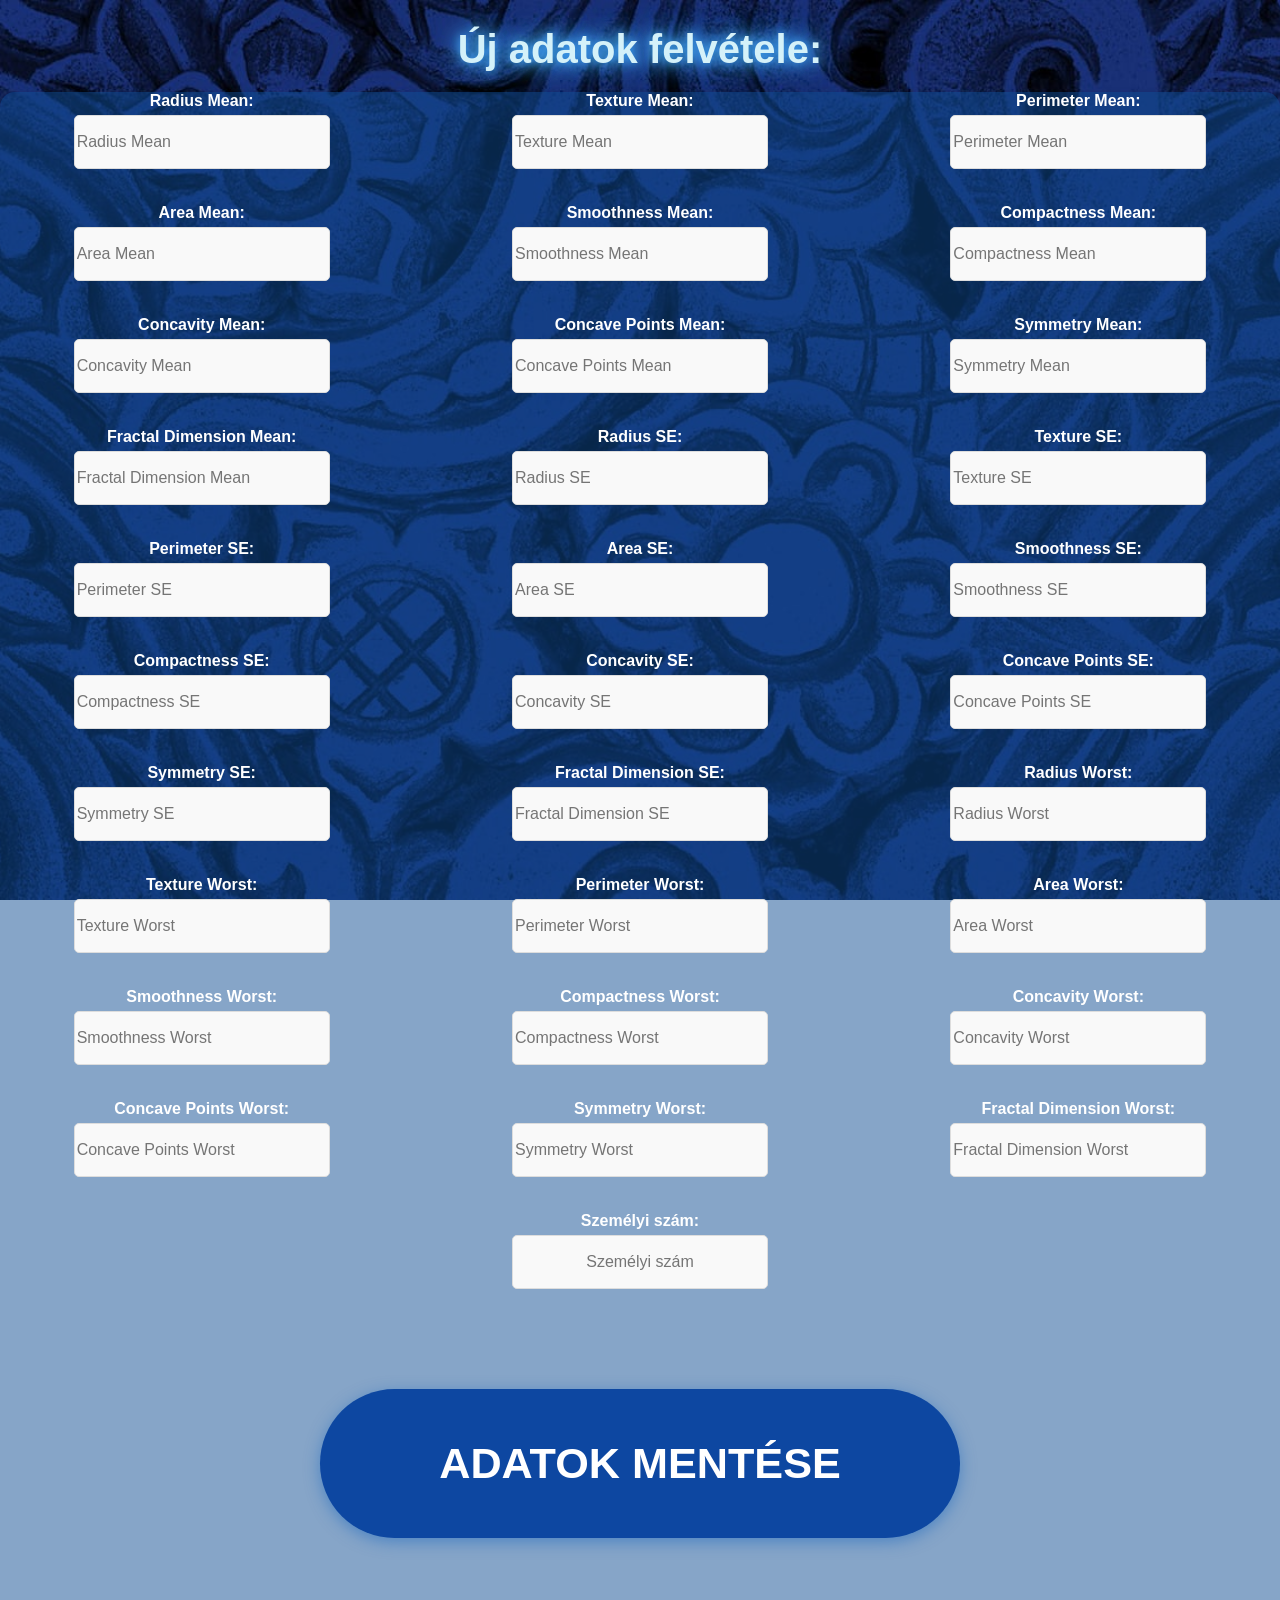
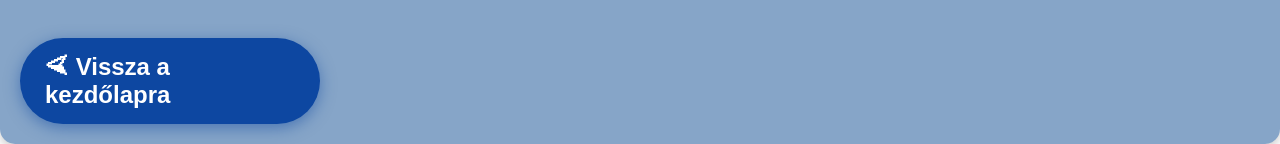
<file: webin.html>
<!DOCTYPE html>
<html lang="hu">
<head>
  <meta charset="UTF-8">
  <meta name="viewport" content="width=device-width, initial-scale=1.0, maximum-scale=1.0, user-scalable=no">
  <link rel="icon" href="icon.png">
  <title>TEMI-Adatbevitel</title>
  <link rel="stylesheet" href="style.css">
</head>
<body>
<h1>Új adatok felvétele:</h1>
<form action="webin_process.php" method="post">
  <div class="form-container">
    <div class="form-group">
      <label for="radius_mean">Radius Mean:</label>
      <input type="number" step="0.000000000000001" id="radius_mean" name="radius_mean" placeholder="Radius Mean" required>
    </div>
    <div class="form-group">
      <label for="texture_mean">Texture Mean:</label>
      <input type="number" step="0.000000000000001" id="texture_mean" name="texture_mean" placeholder="Texture Mean" required>
    </div>
    <div class="form-group">
      <label for="perimeter_mean">Perimeter Mean:</label>
      <input type="number" step="0.000000000000001" id="perimeter_mean" name="perimeter_mean" placeholder="Perimeter Mean" required>
    </div>
    <div class="form-group">
      <label for="area_mean">Area Mean:</label>
      <input type="number" step="0.000000000000001" id="area_mean" name="area_mean" placeholder="Area Mean" required>
    </div>
    <div class="form-group">
      <label for="smoothness_mean">Smoothness Mean:</label>
      <input type="number" step="0.000000000000001" id="smoothness_mean" name="smoothness_mean" placeholder="Smoothness Mean" required>
    </div>
    <div class="form-group">
      <label for="compactness_mean">Compactness Mean:</label>
      <input type="number" step="0.000000000000001" id="compactness_mean" name="compactness_mean" placeholder="Compactness Mean" required>
    </div>
    <div class="form-group">
      <label for="concavity_mean">Concavity Mean:</label>
      <input type="number" step="0.000000000000001" id="concavity_mean" name="concavity_mean" placeholder="Concavity Mean" required>
    </div>
    <div class="form-group">
      <label for="concave_points_mean">Concave Points Mean:</label>
      <input type="number" step="0.000000000000001" id="concave_points_mean" name="concave_points_mean" placeholder="Concave Points Mean" required>
    </div>
    <div class="form-group">
      <label for="symmetry_mean">Symmetry Mean:</label>
      <input type="number" step="0.000000000000001" id="symmetry_mean" name="symmetry_mean" placeholder="Symmetry Mean" required>
    </div>
    <div class="form-group">
      <label for="fractal_dimension_mean">Fractal Dimension Mean:</label>
      <input type="number" step="0.000000000000001" id="fractal_dimension_mean" name="fractal_dimension_mean" placeholder="Fractal Dimension Mean" required>
    </div>
    <div class="form-group">
      <label for="radius_se">Radius SE:</label>
      <input type="number" step="0.000000000000001" id="radius_se" name="radius_se" placeholder="Radius SE" required>
    </div>
    <div class="form-group">
      <label for="texture_se">Texture SE:</label>
      <input type="number" step="0.000000000000001" id="texture_se" name="texture_se" placeholder="Texture SE" required>
    </div>
    <div class="form-group">
      <label for="perimeter_se">Perimeter SE:</label>
      <input type="number" step="0.000000000000001" id="perimeter_se" name="perimeter_se" placeholder="Perimeter SE" required>
    </div>
    <div class="form-group">
      <label for="area_se">Area SE:</label>
      <input type="number" step="0.000000000000001" id="area_se" name="area_se" placeholder="Area SE" required>
    </div>
    <div class="form-group">
      <label for="smoothness_se">Smoothness SE:</label>
      <input type="number" step="0.000000000000001" id="smoothness_se" name="smoothness_se" placeholder="Smoothness SE" required>
    </div>
    <div class="form-group">
      <label for="compactness_se">Compactness SE:</label>
      <input type="number" step="0.000000000000001" id="compactness_se" name="compactness_se" placeholder="Compactness SE" required>
    </div>
    <div class="form-group">
      <label for="concavity_se">Concavity SE:</label>
      <input type="number" step="0.000000000000001" id="concavity_se" name="concavity_se" placeholder="Concavity SE" required>
    </div>
    <div class="form-group">
      <label for="concave_points_se">Concave Points SE:</label>
      <input type="number" step="0.000000000000001" id="concave_points_se" name="concave_points_se" placeholder="Concave Points SE" required>
    </div>
    <div class="form-group">
      <label for="symmetry_se">Symmetry SE:</label>
      <input type="number" step="0.000000000000001" id="symmetry_se" name="symmetry_se" placeholder="Symmetry SE" required>
    </div>
    <div class="form-group">
      <label for="fractal_dimension_se">Fractal Dimension SE:</label>
      <input type="number" step="0.000000000000001" id="fractal_dimension_se" name="fractal_dimension_se" placeholder="Fractal Dimension SE" required>
    </div>
    <div class="form-group">
      <label for="radius_worst">Radius Worst:</label>
      <input type="number" step="0.000000000000001" id="radius_worst" name="radius_worst" placeholder="Radius Worst" required>
    </div>
    <div class="form-group">
      <label for="texture_worst">Texture Worst:</label>
      <input type="number" step="0.000000000000001" id="texture_worst" name="texture_worst" placeholder="Texture Worst" required>
    </div>
    <div class="form-group">
      <label for="perimeter_worst">Perimeter Worst:</label>
      <input type="number" step="0.000000000000001" id="perimeter_worst" name="perimeter_worst" placeholder="Perimeter Worst" required>
    </div>
    <div class="form-group">
      <label for="area_worst">Area Worst:</label>
      <input type="number" step="0.000000000000001" id="area_worst" name="area_worst" placeholder="Area Worst" required>
    </div>
    <div class="form-group">
      <label for="smoothness_worst">Smoothness Worst:</label>
      <input type="number" step="0.000000000000001" id="smoothness_worst" name="smoothness_worst" placeholder="Smoothness Worst" required>
    </div>
    <div class="form-group">
      <label for="compactness_worst">Compactness Worst:</label>
      <input type="number" step="0.000000000000001" id="compactness_worst" name="compactness_worst" placeholder="Compactness Worst" required>
    </div>
    <div class="form-group">
      <label for="concavity_worst">Concavity Worst:</label>
      <input type="number" step="0.000000000000001" id="concavity_worst" name="concavity_worst" placeholder="Concavity Worst" required>
    </div>
    <div class="form-group">
      <label for="concave_points_worst">Concave Points Worst:</label>
      <input type="number" step="0.000000000000001" id="concave_points_worst" name="concave_points_worst" placeholder="Concave Points Worst" required>
    </div>
    <div class="form-group">
      <label for="symmetry_worst">Symmetry Worst:</label>
      <input type="number" step="0.000000000000001" id="symmetry_worst" name="symmetry_worst" placeholder="Symmetry Worst" required>
    </div>
    <div class="form-group">
      <label for="fractal_dimension_worst">Fractal Dimension Worst:</label>
      <input type="number" step="0.000000000000001" id="fractal_dimension_worst" name="fractal_dimension_worst" placeholder="Fractal Dimension Worst" required>
    </div>
    <div class="form-group">
      <label for="szsz">Személyi szám:</label>
      <input type="text" id="szsz" name="szsz" placeholder="Személyi szám" required>
    </div>
  </div>
  <button type="submit" class="button">Adatok mentése</button>
  <a href="index.html" class="btn"> ⮘ Vissza a kezdőlapra</a>
</form>
</body>
</html>
</file>
<file: style.css>
body {
    font-family: 'Segoe UI', Tahoma, Geneva, Verdana, sans-serif;
    background-image: url('best.jpg');
    background-size: cover;
    background-position: center;
    background-attachment: fixed;
    color: #333;
    margin: 0;
    padding: 0;
    display: flex;
    flex-direction: column;
    /*align-items: center;*/
    justify-content: flex-start;
    min-height: 100vh;
    /*padding-top: 30px;*/
}

h1 {
    font-size: 2.5em;
    color: #d4f1f9;
    text-shadow: 0 0 10px #42a5f5, 0 0 20px #42a5f5, 0 0 30px #42a5f5;
    margin-bottom: 20px;
    text-align: center;
}

form {
    background: rgba(15, 77, 146, 0.5);
    border-radius: 15px;
    width: 100%;
    box-shadow: 0 4px 10px rgba(0, 0, 0, 0.2);

}

.form-container {
    display: grid;
    grid-template-columns: repeat(3, 1fr);
    justify-content: flex-start;
    gap: 35px;
    margin-bottom: 20px;
}

.form-group {
    display: flex;
    flex-direction: column;
    align-items: center;
    text-align: center;
}

label {
    font-size: 1em;
    font-weight: bold;
    color: #FFFFFF;
    margin-bottom: 5px;
}

input {
    width: 250px;
    height: 50px;
    font-size: 1em;
    border: 1px solid #ddd;
    border-radius: 5px;
    background: #f9f9f9;
    transition: box-shadow 0.2s ease, border-color 0.2s ease;
}

input:focus {
    outline: none;
    border-color: #42a5f5;
    box-shadow: 0 0 5px #4c92c8;
}

.button{
    display: block;
    margin: 100px auto;
    width: 50%;
    padding: 50px;
    font-size: 2.7em;
    font-weight: bold;
    color: #fff;
    background: #0d47a1;
    border: none;
    border-radius: 200px;
    cursor: pointer;
    text-transform: uppercase;
    text-align: center;
    text-decoration: none;
    transition: background 0.3s, box-shadow 0.3s;
    box-shadow: 0 4px 15px rgba(21, 101, 192, 0.5);
}

.button:hover {
    background: #1565c0;
    box-shadow: 0 0 10px #42a5f5, 0 0 40px #42a5f5, 0 0 60px #42a5f5;
}

.button:active {
    transform: scale(0.98);
}
.btn{
    display: flex;
    width: 250px;
    padding: 15px 25px;
    background: #0d47a1;
    color: white;
    border-radius: 50px;
    border:none;
    font-size: 1.5rem;
    font-weight: bold;
    box-shadow: 0 4px 15px rgba(13, 71, 161, 0.5);

    justify-content: center;
    align-items: center;

    margin: 20px;
    text-decoration: none;
}

.btn:hover {
    background: #1565c0;
    box-shadow: 0 0 10px #42a5f5, 0 0 40px #42a5f5, 0 0 60px #42a5f5;
    transform: scale(0.98);
}
.check {
    display: flex;
    align-items: center;
    gap: 5px;
    margin-bottom: 60px;
}

.check input {
    width: 25px;
    height: 25px;
    margin-left: auto;
}

.ch-text {
    font-size: 25px;
    color: #FFFFFF;
    margin-right: auto;
}
.check input:checked + .ch-text {
    text-shadow: 0 0 10px #42a5f5, 0 0 20px #42a5f5, 0 0 30px #42a5f5;
    color: #42a5f5;
    font-weight: bold;
}

.form-group:last-child {
    grid-column: 1 / -1;
    display: flex;
    flex-direction: column;
    align-items: center;
    text-align: center;
}

.form-group:last-child input {
    text-align: center;
    max-width: 300px;
}

/*index.html*/
.dashboard {
    display: flex;
    flex-direction: column;
    align-items: center;
    justify-content: center;
    height: 100vh;
    gap: 30px;
}
.button-group {
    display: flex;
    flex-direction: column;
    gap: 20px;
    width: 150%;
}
.dashboard-button {
    display: flex;
    align-items: center;
    justify-content: center;
    padding: 20px;
    background: rgba(13, 71, 161, 0.8);
    color: white;
    text-decoration: none;
    border-radius: 10px;
    font-size: 1.2em;
    transition: transform 0.3s, box-shadow 0.3s;
}
.dashboard-button:hover {
    transform: scale(1.05);
    box-shadow: 0 0 15px rgba(66, 165, 245, 0.7);
}

.button-container.dark-container {
    background: rgba(13, 71, 161, 0.9);
    border-radius: 10px;
    padding: 15px;
    margin-bottom: 20px;
    display: flex;
    flex-direction: column;
    gap: 15px;
}

.button-container.dark-container .dashboard-button {
    background: rgba(13, 71, 161, 0.7);
    margin: 0;
    width: 100%;
}

.section-title {
    color: #d4f1f9;
    font-size: 1.2em;
    margin-bottom: 10px;
    text-align: center;
    text-shadow: 0 0 10px #42a5f5;
}

.button-group {
    display: flex;
    flex-direction: column;
    align-items: stretch;
    width: 100%;
    max-width: 400px; /* Limit max width to prevent overflow */
    margin: 0 auto;
}

.button-container.dark-container {
    background: rgba(13, 71, 161, 0.9);
    border-radius: 10px;
    padding: 15px;
    margin-bottom: 20px;
    display: flex;
    flex-direction: column;
    gap: 15px;
    width: 100%; /* Ensure full width within the container */
    box-sizing: border-box; /* Include padding in width calculation */
}

.dashboard-button {
    display: inline-block; /* Changed from flex to inline-block */
    width: 100%; /* Full width within container */
    padding: 15px; /* Slightly reduced padding */
    background: rgba(13, 71, 161, 0.7);
    color: white;
    text-decoration: none;
    border-radius: 10px;
    font-size: 1em; /* Slightly smaller font */
    text-align: center;
    box-sizing: border-box;
    white-space: normal; /* Allow text wrapping */
    word-wrap: break-word; /* Break long words */
}

.dashboard-three-column {
    display: flex;
    justify-content: space-between;
    align-items: flex-start;
    width: 90%;
    max-width: 1400px;
    margin: 30px auto;
    gap: 30px;
}

.column {
    flex: 1;
    display: flex;
    flex-direction: column;
    align-items: stretch;
}

.left-column, .right-column {
    max-width: 350px;
}

.middle-column {
    display: flex;
    justify-content: center;
    align-items: center;
}

.logo-section {
    justify-content: center;
    align-items: center;
}

.logo img {
    width: 100%;
    height: auto;
}

.section-title {
    color: #d4f1f9;
    font-size: 1.3em;
    margin-bottom: 15px;
    text-align: center;
    text-shadow: 0 0 10px #42a5f5;
    font-weight: bold;
}

.button-container.dark-container {
    background: rgba(13, 71, 161, 0.9);
    border-radius: 10px;
    padding: 20px;
    margin-bottom: 20px;
    display: flex;
    flex-direction: column;
    gap: 15px;
    width: 100%;
    box-sizing: border-box;
}

.dashboard-button {
    display: inline-block;
    width: 100%;
    padding: 15px;
    background: rgba(13, 71, 161, 0.7);
    color: white;
    text-decoration: none;
    border-radius: 10px;
    font-size: 1em;
    text-align: center;
    box-sizing: border-box;
    white-space: normal;
    word-wrap: break-word;
    transition: background 0.3s, transform 0.3s;
}

.dashboard-button:hover {
    background: rgba(21, 101, 192, 0.8);
    transform: scale(1.03);
}

.additional-buttons {
    display: flex;
    flex-direction: column;
    gap: 15px;
}

/* Side-by-side layout */
.side-layout {
    display: flex;
    width: 90%;
    max-width: 1200px;
    margin: 0 auto;
    gap: 150px;
}

.logo-section {
    flex: 1;
    display: flex;
    flex-direction: column;
    align-items: center;
    justify-content: center;
}

.button-section {
    flex: 2;
}
/*query.html*/
.query-container {
    background: rgba(15, 77, 146, 0.5);
    border-radius: 15px;
    padding: 30px;
    width: 250px;
    max-width: 500px;
    margin: 50px auto;
    text-align: center;
}
.query-input {
    width: 70%;
    padding: 15px;
    margin: 20px 0;
    border-radius: 10px;
    border: 1px solid #ddd;
    font-size: 1.1em;
}
.query-btn {
    width: 100%;
    padding: 15px;
    background: #0d47a1;
    color: white;
    border: none;
    border-radius: 10px;
    font-size: 1.2em;
    cursor: pointer;
    transition: background 0.3s, transform 0.3s;
}
.query-btn:hover {
    background: #1565c0;
    transform: scale(0.98);
}

.query-container {
    background: rgba(15, 77, 146, 0.5);
    border-radius: 15px;
    padding: 30px;
    width: 90%;
    max-width: 500px;
    margin: 50px auto;
    text-align: center;
    box-shadow: 0 0 20px rgba(0, 0, 0, 0.3);
}

.query-title {
    font-size: 1.8em;
    margin-bottom: 25px;
    color: #d4f1f9;
    text-shadow: 0 0 10px #42a5f5, 0 0 20px #42a5f5;
}

.query-input {
    width: 90%;
    padding: 15px;
    margin: 20px 0;
    border-radius: 10px;
    border: 1px solid #ddd;
    font-size: 1.1em;
    box-shadow: inset 0 2px 5px rgba(0, 0, 0, 0.1);
}

.query-btn {
    width: 100%;
    align-content: center;
    padding: 15px;
    background: #0d47a1;
    color: white;
    border: none;
    border-radius: 10px;
    font-size: 1.2em;
    cursor: pointer;
    transition: background 0.3s, transform 0.3s, box-shadow 0.3s;
    box-shadow: 0 4px 8px rgba(0, 0, 0, 0.2);
}

.query-btn:hover {
    background: #1565c0;
    transform: translateY(-2px);
    box-shadow: 0 0 10px #42a5f5, 0 0 20px #42a5f5;
}

.query-btn:active {
    transform: scale(0.98);
}

.info-text {
    color: #d4f1f9;
    font-size: 0.9em;
    margin-top: 15px;
    opacity: 0.8;
}

/* image_analysis.html */
.image-container {
    text-align: center;
    margin: 20px 0;
}

.image-preview {
    max-width: 300px;
    max-height: 300px;
    margin: 10px auto;
    border: 3px solid #42a5f5;
    border-radius: 10px;
    box-shadow: 0 0 15px rgba(66, 165, 245, 0.7);
    display: none;
}

.file-upload {
    position: relative;
    display: inline-block;
    cursor: pointer;
    background: #0d47a1;
    color: white;
    padding: 12px 20px;
    border-radius: 50px;
    font-weight: bold;
    box-shadow: 0 4px 15px rgba(13, 71, 161, 0.5);
    transition: all 0.3s ease;
    overflow: hidden;
    margin: 20px 0;
}

.file-upload:hover {
    background: #1565c0;
    box-shadow: 0 0 10px #42a5f5, 0 0 40px #42a5f5;
}

.file-upload input[type="file"] {
    position: absolute;
    font-size: 100px;
    right: 0;
    top: 0;
    opacity: 0;
    cursor: pointer;
}

.upload-text {
    display: inline-block;
    margin-left: 5px;
}
/*
  .requirements {
    background: rgba(0, 0, 0, 0.3);
    padding: 15px;
    border-radius: 10px;
    margin: 20px 0;
    color: #d4f1f9;
    font-size: 0.9em;
  }

  .requirements ul {
    text-align: left;
    margin-left: 20px;
  }
 */

/* sign-up, sign-in*/
.auth-container {
    display: flex;
    flex-direction: column;
    align-items: center;
    justify-content: center;
    min-height: 100vh;
    width: 90%;
    max-width: 500px;
    margin: 0 auto;
    padding: 20px;
}

.auth-form {
    background: rgba(15, 77, 146, 0.7);
    border-radius: 15px;
    padding: 30px;
    width: 100%;
    box-shadow: 0 0 30px rgba(0, 0, 0, 0.3);
    transition: all 0.3s ease;
}

.auth-title {
    font-size: 1.8em;
    color: #d4f1f9;
    text-shadow: 0 0 10px #42a5f5, 0 0 20px #42a5f5;
    margin-bottom: 20px;
    text-align: center;
}

.auth-input-group {
    margin-bottom: 20px;
}

.auth-input-group label {
    display: block;
    margin-bottom: 8px;
    font-size: 1em;
    color: #FFFFFF;
}

.auth-input-group input {
    width: 90%;
    padding: 12px;
    border-radius: 10px;
    border: 1px solid #42a5f5;
    background: rgba(255, 255, 255, 0.9);
    font-size: 1em;
    transition: all 0.3s ease;
}

.auth-input-group input:focus {
    border-color: #42a5f5;
    box-shadow: 0 0 15px rgba(66, 165, 245, 0.7);
    outline: none;
}

.auth-check {
    display: flex;
    align-items: center;
    margin-bottom: 20px;
}

.auth-check input {
    width: 20px;
    height: 20px;
    margin-right: 10px;
}

.auth-btn {
    width: 100%;
    padding: 15px;
    background: #0d47a1;
    color: white;
    border: none;
    border-radius: 50px;
    font-size: 1.2em;
    font-weight: bold;
    cursor: pointer;
    transition: all 0.3s ease;
    box-shadow: 0 4px 15px rgba(13, 71, 161, 0.5);
}

.auth-btn:hover {
    background: #1565c0;
    box-shadow: 0 0 10px #42a5f5, 0 0 40px #42a5f5;
    transform: translateY(-2px);
}

.auth-btn:active {
    transform: scale(0.98);
}

.auth-switch {
    text-align: center;
    margin-top: 20px;
    color: #d4f1f9;
}

.auth-switch a {
    color: #42a5f5;
    text-decoration: none;
    font-weight: bold;
    transition: all 0.3s ease;
}

.auth-switch a:hover {
    text-shadow: 0 0 10px #42a5f5, 0 0 20px #42a5f5;
}

.auth-actions {
    margin-top: 20px;
    text-align: center;
}

.back-btn {
    display: inline-block;
    padding: 10px 20px;
    background: #0d47a1;
    color: white;
    text-decoration: none;
    border-radius: 50px;
    font-weight: bold;
    transition: all 0.3s ease;
    box-shadow: 0 4px 15px rgba(13, 71, 161, 0.5);
}

.back-btn:hover {
    background: #1565c0;
    box-shadow: 0 0 10px #42a5f5, 0 0 40px #42a5f5;
    transform: translateY(-2px);
}

.hidden {
    display: none;
}

/* responsivity */
@media screen and (max-width: 768px) {
    body {
        padding-top: 10px;
    }

    h1 {
        font-size: 1.8em;
    }

    form {
        width: 95%;
        margin: 0 auto;
    }

    .form-container {
        grid-template-columns: 1fr;
        gap: 15px;
    }

    .form-group {
        width: 100%;
    }

    input {
        width: 90%;
        height: 40px;
        font-size: 0.9em;
    }

    .button {
        width: 80%;
        padding: 20px;
        font-size: 1.5em;
    }

    .btn {
        font-size: 1.2rem;
        padding: 10px 20px;
    }

    .check .ch-text {
        font-size: 18px;
    }

    .auth-container {
        padding: 10px;
    }

    .auth-form {
        padding: 20px;
    }

    .auth-title {
        font-size: 1.5em;
    }

    .auth-input-group input {
        padding: 10px;
    }

    .auth-btn {
        padding: 12px;
        font-size: 1.1em;
    }

    body {
        background-image: none;
        background-color: #0f4d92;
    }
    .side-layout {
        flex-direction: column;
    }

    .logo-section, .button-section {
        width: 100%;
    }
    .button-group {
        width: 95%;
    }

    .dashboard-button {
        font-size: 0.9em;
        padding: 12px;
    }
}

/* touch targets, mobile */
@media (pointer: coarse) {
    input, button {
        min-height: 44px;
        min-width: 44px;
    }
}
</file>
